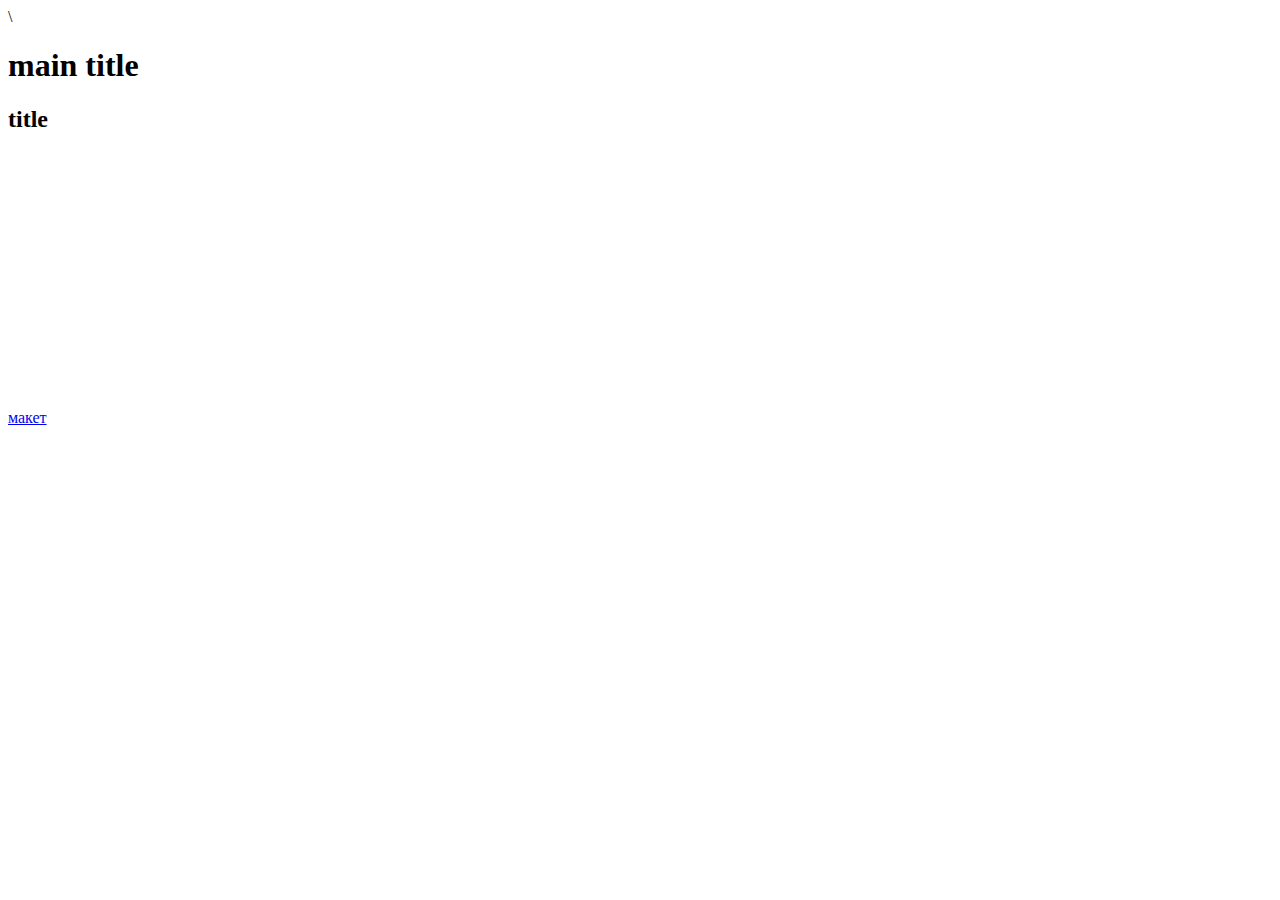
<file: index.html>
<!DOCTYPE html>
<html lang="en">
<head>
    <meta charset="UTF-8">
    <meta http-equiv="X-UA-Compatible" content="IE=edge">
    <meta name="viewport" content="width=device-width, initial-scale=1.0">\
    <link rel="stylesheet" href="/style.css">
    <title>Document</title>
</head>
<body>
    <!-- <div class="container">
        <div class="box"></div>
        <div class="box"></div>
        <div class="box"></div>
        <div class="box"></div>
    </div> -->

    <!-- <div class="overlay"></div>

    <a href=""class="button">Швидкий старт</a>

    <div class="container">
        <li class="list-item icon-delivery">
        <h2 class="title">Lorem ipsum dolor sit</h2>
        <p class="text">
            Lorem ipsum dolor, sit amet consectetur adipisicing elit. Sed
            molestias voluptate vero laborum eos sunt cumque recusandae nemo qui
            accusantium nobis iure alias animi, esse totam praesentium rerum
            ullam?
        </p>
    </li>

    <li class="list-item icon-mobile">
        <h2 class="title">Lorem ipsum dolor sit</h2>
        <p class="text">
            Lorem ipsum dolor, sit amet consectetur adipisicing elit. Sed
            molestias voluptate vero laborum eos sunt cumque recusandae nemo qui
            accusantium nobis iure alias animi, esse totam praesentium rerum
            ullam?
        </p>
    </li>
    </div> -->
    <h1>main title</h1>
    <h2>title</h2>
    <p class="text">
        Lorem ipsum dolor sit amet consectetur adipisicing elit. Nobis, rerum?
    </p>
    <a href="/text.html">макет</a>
</body>
</html>
</file>
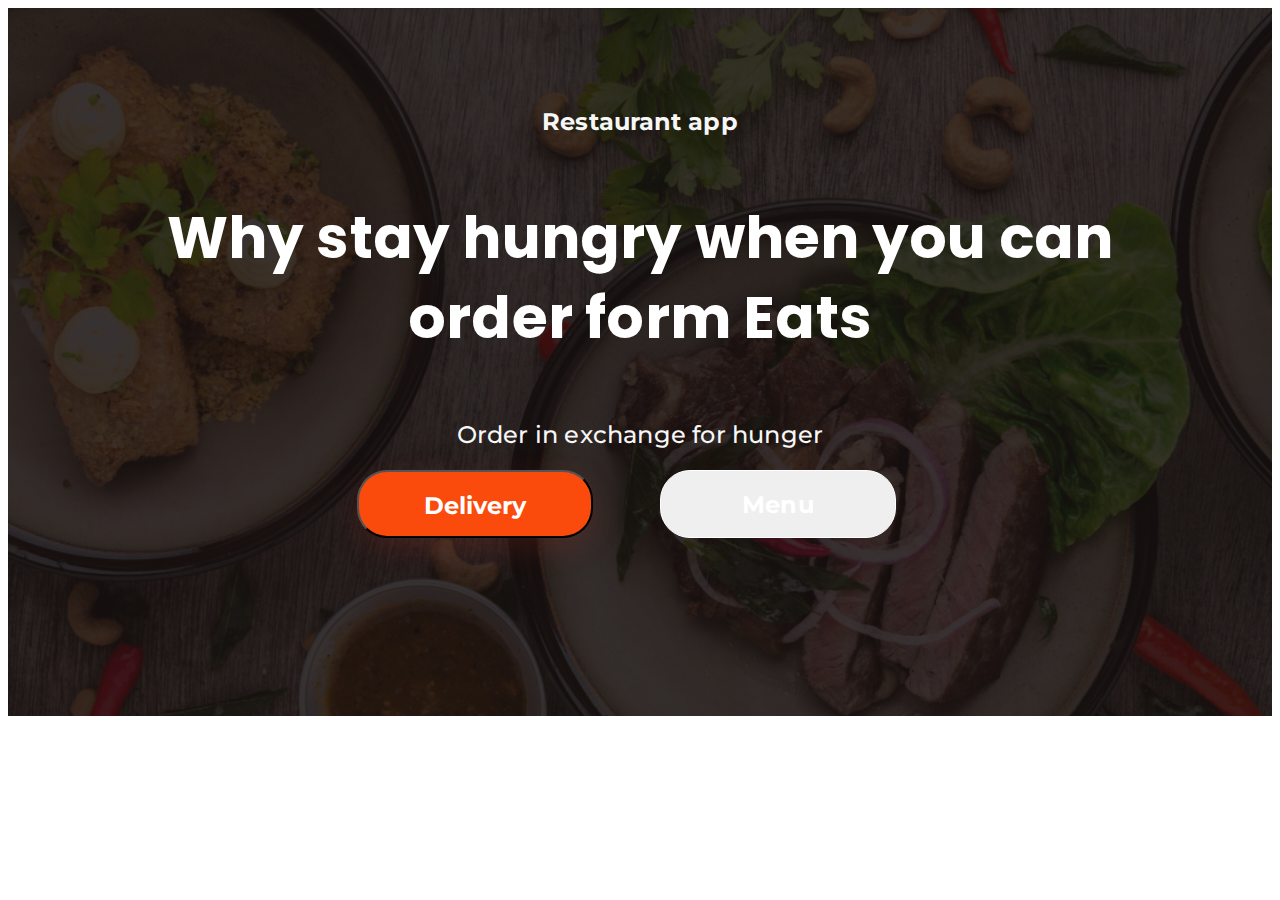
<file: text.html>
<!DOCTYPE html>
<html lang="en">
<head>
    <meta charset="UTF-8">
    <meta http-equiv="X-UA-Compatible" content="IE=edge">
    <meta name="viewport" content="width=device-width, initial-scale=1.0">
    <title>Document</title>
    <link rel="stylesheet" href="https://cdnjs.cloudflare.com/ajax/libs/modern-normalize/1.1.0/modern-normalize.min.css"
        integrity="sha512-wpPYUAdjBVSE4KJnH1VR1HeZfpl1ub8YT/NKx4PuQ5NmX2tKuGu6U/JRp5y+Y8XG2tV+wKQpNHVUX03MfMFn9Q=="
        crossorigin="anonymous" referrerpolicy="no-referrer" />
    <link rel="preconnect" href="https://fonts.googleapis.com">
    <link rel="preconnect" href="https://fonts.gstatic.com" crossorigin>
    <link href="https://fonts.googleapis.com/css2?family=Montserrat:wght@500;700&display=swap" rel="stylesheet">
    <link rel="preconnect" href="https://fonts.googleapis.com">
    <link rel="preconnect" href="https://fonts.gstatic.com" crossorigin>
    <link href="https://fonts.googleapis.com/css2?family=Poppins:wght@700&display=swap" rel="stylesheet">
    <link rel="stylesheet" href="/style.css">
</head>
<body>
    <section class="section">
        <div class="container hero">
            <h1 class="title">Restaurant app</h1>
            <p class="text">Why stay hungry when you can order form Eats</p>
            <b class="bold-text">Order in exchange for hunger</b>
            <ul>
                <li><button class="left" type="button">Delivery</button></li>
                <li><button class="right" type="button"><span>Menu</span></button></li>
            </ul>
        </div>
    </section>
</body>
</html>
</file>
<file: style.css>
/*.container {
    display: flex;
    flex-wrap: wrap;
    width: 940px;
    margin-left: auto;
    margin-right: auto;
}
.box {
    height: 190px;
    width: calc(50% - 20px);
    margin: 10px;
    box-shadow: 0px 2px 1px rgba(0, 0, 0, 0.2), 0px 1px 1px rgba(0, 0, 0, 0.14),
        0px 1px 3px rgba(0, 0, 0, 0.12);
    border-radius: 4px;
}
.box:nth-child(1){
    background-color: #2196f3;
    background-image: url(/icons/cat.png);
    background-repeat: no-repeat;
    background-position: center;
    background-size: 100px;
}
.box:nth-child(2){
    background-color: #9c27b0;
    background-image: url(/icons/bird.png);
    background-repeat: repeat-x;
    background-position: center;

}
.box:nth-child(3){
    background-color: #009688;
    background-image: url(/icons/);
    background-repeat: repeat-y;
    background-position: 50px 0;
}
.box:nth-child(4){
    background-color: #3f51b5;
    background-image: url(/icons/photo_2023-05-26_19-35-03.jpg);
    background-repeat: no-repeat;
    background-position: center;
    background-size: 150px;
} */

/* .overlay{
    outline: 1px solid black;

    max-width: 1200px;
    height: 400px;

    margin-left: auto;
    margin-right: auto;

    background-image: linear-gradient(
       to right,
        rgba(255, 0, 0),
        rgba(0, 255, 0)
    ),
    url(icons/fish.jpg);
    background-position: center; 
} 

*{list-style: none;}

.overlay{
    outline: 1px solid black;

    max-width: 1200px;
    height: 400px;

    margin-left: auto;
    margin-right: auto;

    background-image: linear-gradient( 
        to top left,
        rgba(255,0,0, 0.5),
        rgba(0,255,0, 0.5)),
    url(/icons/cat.png); 
    background-position: center;
}

.button{
    display: inline-flex;
    align-items: center;
    padding: 10px 20px;
    background-color: blueviolet;
    border-radius: 5px;
    color: #fff;
}

.button::before{
    content: '';

    margin-right: 10px;

    width: 25px;
    height: 25px;
    background-color: red; 
    background-image: url(/icons/rocket-icon.png);
    background-size:contain ;
}

.container{
    display: flex;
}

.list-item {
    width: 350px;
    margin: 10px;
    padding: 10px;
    border-radius: 4px;
    box-shadow: 0px 2px 1px rgba(0, 0, 0, 0.2), 0px 1px 1px rgba(0, 0, 0, 0.14),
        0px 1px 3px rgba(0, 0, 0, 0.12);
}

 .list-item::before{
    content: '' ;
    display: block;

    height: 100px;

    background-color: #ccc;
    background-size: contain;
    background-repeat: no-repeat;
    background-position: center;
} 

.list-item.icon-delivery::before{
    background-image: url(./icons/delivery-icon.png);
}

.list-item.icon-mobile::before{
    background-image: url(/icons/mobile-icon.svg);
} */

/* .text{
    width: 300px;
}

.text::selection{
    background-color: teal;
    color: brown;
}

.text::first-letter{
    font-size: 48px;
    color: yellowgreen;
} */

/* .text::first-line{
    background-color: aquamarine;
} */

/* body{
    font-size: 36px;
}

h1{
    font-size: 2em;
} */


.section{
    padding-bottom: 162px;
    padding-top: 80px;
    background-color: black;
    background: linear-gradient(0deg, rgba(23, 16, 16, 0.6), rgba(23, 16, 16, 0.6)), url(./icons/text/Rectangle\ 48.jpg);
    background-repeat: no-repeat;
    background-size: cover;
    
}

.container{
    width: 1100px;
    padding-left: 10px;
    padding-right: 10px;
    margin-left: auto;
    margin-right: auto;
}

.hero{
    text-align: center;
}

ul{
    display: flex;
    justify-content: center;
    list-style: none;
    border: none;
}

li{
    margin-right: 67px;
}

.title{
    font-family: Montserrat;
    font-style: normal;
    font-weight: 700;
    font-size: 24px;
    line-height: 36px;
    color: #F7F7F7;
    letter-spacing: 0.1px;
}

.text{
    font-family: 'Poppins';
    font-style: normal;
    font-weight: 700;
    font-size: 58px;
    line-height: 80px;
    color: #FFFFFF;
    letter-spacing: 0.2px;
}

.bold-text{
    font-family: 'Montserrat';
    font-style: normal;
    font-weight: 500;
    font-size: 24px;
    line-height: 38px;
    letter-spacing: 0.2px;
    color: #F7F7F7;
}

button{
    font-family: 'Montserrat';
        font-style: normal;
        font-weight: 700;
        font-size: 24px;
        line-height: 36px;
        letter-spacing: 0.1px;
    
        color: #FFFFFF;
        padding: 16px 58.5px;
        width: 236px;
        height: 68px;
}

.left{
    background: #FA4A0C;
        box-shadow: 0px 10px 30px rgba(183, 50, 39, 0.2);
        border-radius: 30px;
}

.right{
    border: 1px solid #FFFFFF;
    border-radius: 30px;    
}
</file>
